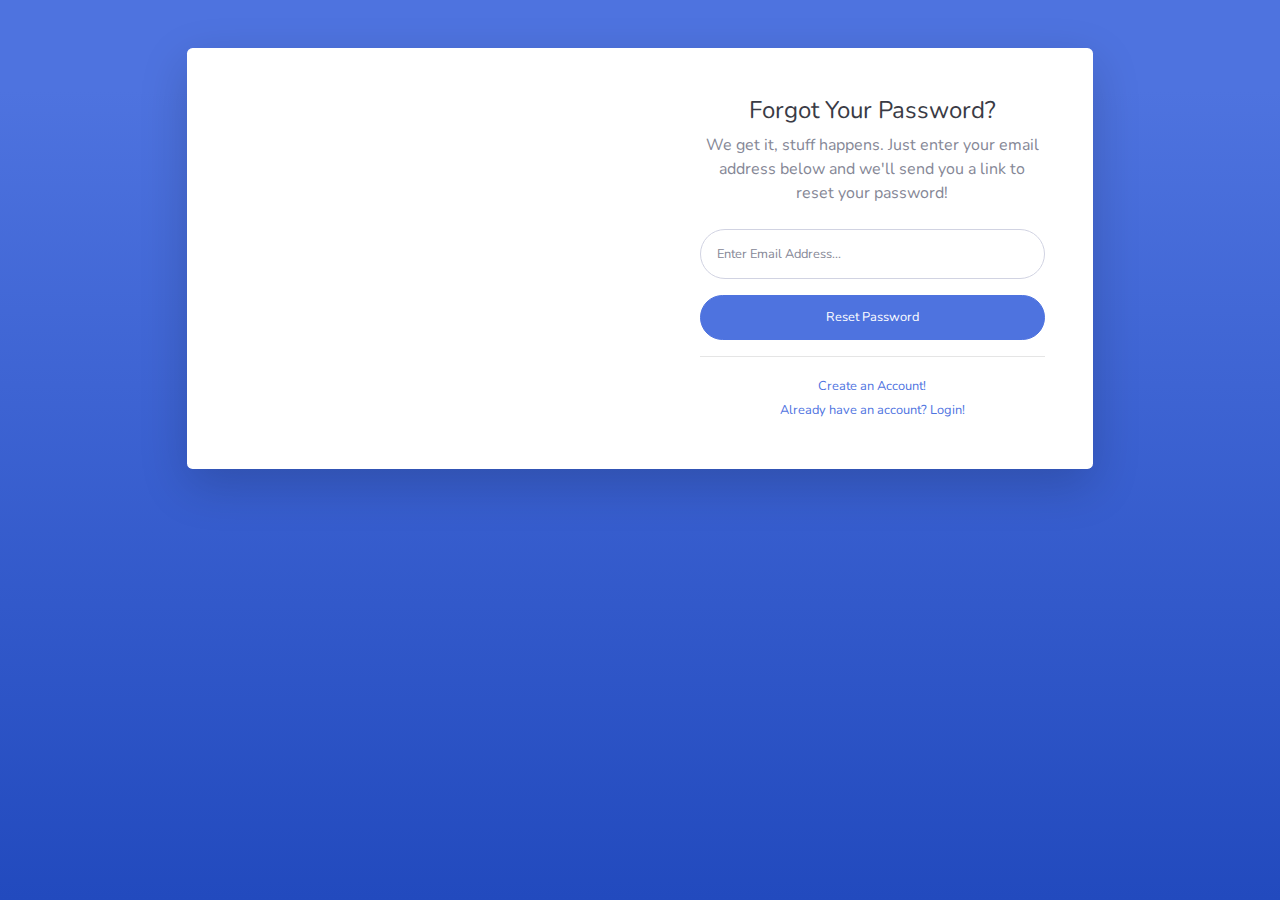
<file: forgot-password.html>
<!DOCTYPE html>
<html lang="en">

<head>

  <meta charset="utf-8">
  <meta http-equiv="X-UA-Compatible" content="IE=edge">
  <meta name="viewport" content="width=device-width, initial-scale=1, shrink-to-fit=no">
  <meta name="description" content="">
  <meta name="author" content="">

  <title>Inicio - Forgot Password</title>

  <!-- Custom fonts for this template-->
  <link href="vendor/fontawesome-free/css/all.min.css" rel="stylesheet" type="text/css">
  <link href="https://fonts.googleapis.com/css?family=Nunito:200,200i,300,300i,400,400i,600,600i,700,700i,800,800i,900,900i" rel="stylesheet">

  <!-- Custom styles for this template-->
  <link href="css/sb-admin-2.min.css" rel="stylesheet">

</head>


<body class="bg-gradient-primary">
  <div class="container">

    <!-- Outer Row -->
    <div class="row justify-content-center">

      <div class="col-xl-10 col-lg-12 col-md-9">

        <div class="card o-hidden border-0 shadow-lg my-5">
          <div class="card-body p-0">
            <!-- Nested Row within Card Body -->
            <div class="row">
              <div class="col-lg-6 d-none d-lg-block bg-password-image"></div>
              <div class="col-lg-6">
                <div class="p-5">
                  <div class="text-center">
                    <h1 class="h4 text-gray-900 mb-2">Forgot Your Password?</h1>
                    <p class="mb-4">We get it, stuff happens. Just enter your email address below and we'll send you a link to reset your password!</p>
                  </div>
                  <form class="user">
                    <div class="form-group">
                      <input type="email" class="form-control form-control-user" id="exampleInputEmail" aria-describedby="emailHelp" placeholder="Enter Email Address...">
                    </div>
                    <a href="login.html" class="btn btn-primary btn-user btn-block">
                      Reset Password
                    </a>
                  </form>
                  <hr>
                  <div class="text-center">
                    <a class="small" href="register.html">Create an Account!</a>
                  </div>
                  <div class="text-center">
                    <a class="small" href="login.html">Already have an account? Login!</a>
                  </div>
                </div>
              </div>
            </div>
          </div>
        </div>

      </div>

    </div>

  </div>

  <!-- Bootstrap core JavaScript-->
  <script src="vendor/jquery/jquery.min.js"></script>
  <script src="vendor/bootstrap/js/bootstrap.bundle.min.js"></script>

  <!-- Core plugin JavaScript-->
  <script src="vendor/jquery-easing/jquery.easing.min.js"></script>

  <!-- Custom scripts for all pages-->
  <script src="js/sb-admin-2.min.js"></script>

</body>

</html>
</file>
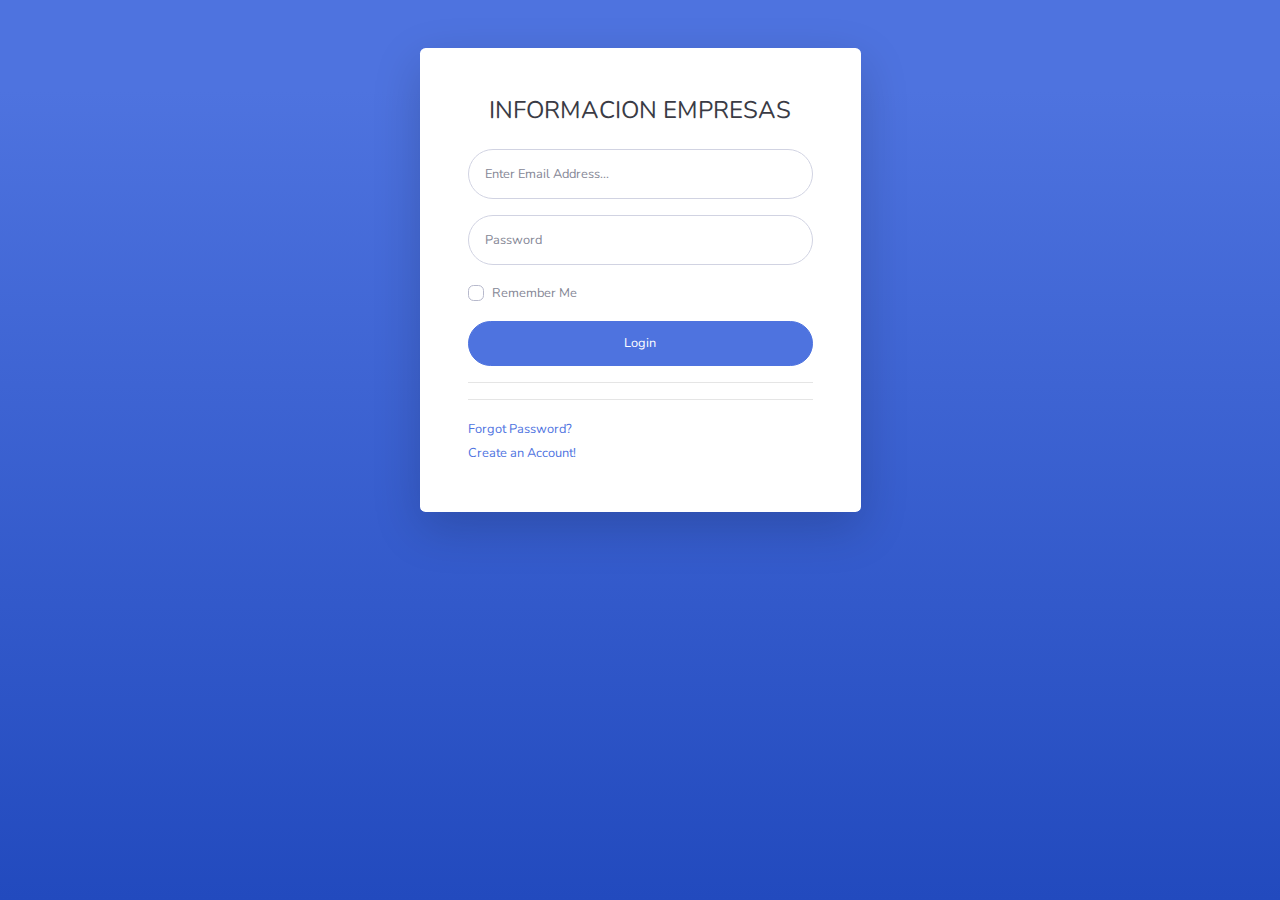
<file: login.html>
<!DOCTYPE html>
<html lang="en">

<head>

  <meta charset="utf-8">
  <meta http-equiv="X-UA-Compatible" content="IE=edge">
  <meta name="viewport" content="width=device-width, initial-scale=1, shrink-to-fit=no">
  <meta name="description" content="">
  <meta name="author" content="">

  <title>SB Admin 2 - Login</title>

  <!-- Custom fonts for this template-->
  <link href="vendor/fontawesome-free/css/all.min.css" rel="stylesheet" type="text/css">
  <link href="https://fonts.googleapis.com/css?family=Nunito:200,200i,300,300i,400,400i,600,600i,700,700i,800,800i,900,900i" rel="stylesheet">

  <!-- Custom styles for this template-->
  <link href="css/sb-admin-2.min.css" rel="stylesheet">

</head>

<body class="bg-gradient-primary">

  <div class="container">

    <!-- Outer Row -->
    <div class="row justify-content-center">

      <div class="col-xl-5 col-lg-10 col-md-5">

        <div class="card o-hidden border-0 shadow-lg my-5">
          <div class="card-body p-0">
            <!-- Nested Row within Card Body -->
            <div class="row">
             
              <div class="col-lg-12">
                <div class="p-5">
                  <div class="text-center">
                    <h1 class="h4 text-gray-900 mb-4">INFORMACION EMPRESAS</h1>
                  </div>
                  <form class="user">
                    <div class="form-group">
                      <input type="email" class="form-control form-control-user" id="exampleInputEmail" aria-describedby="emailHelp" placeholder="Enter Email Address...">
                    </div>
                    <div class="form-group">
                      <input type="password" class="form-control form-control-user" id="exampleInputPassword" placeholder="Password">
                    </div>
                    <div class="form-group">
                      <div class="custom-control custom-checkbox small">
                        <input type="checkbox" class="custom-control-input" id="customCheck">
                        <label class="custom-control-label" for="customCheck">Remember Me</label>
                      </div>
                    </div>
                    <a href="index.html" class="btn btn-primary btn-user btn-block">
                      Login
                    </a>
                    <hr>
                    
                  </form>
                  <hr>
                  <div class="text-left">
                    <a class="small" href="forgot-password.html">Forgot Password?</a>
                    <div class="text-rigth">
                      <a class="small" href="register.html">Create an Account!</a>
                    </div>
                  </div>
                  
                  
                </div>
              </div><!---->
            
          </div>
        </div>

      </div>

    </div>

  </div>

  <!-- Bootstrap core JavaScript-->
  <script src="vendor/jquery/jquery.min.js"></script>
  <script src="vendor/bootstrap/js/bootstrap.bundle.min.js"></script>

  <!-- Core plugin JavaScript-->
  <script src="vendor/jquery-easing/jquery.easing.min.js"></script>

  <!-- Custom scripts for all pages-->
  <script src="js/sb-admin-2.min.js"></script>

</body>

</html>
</file>
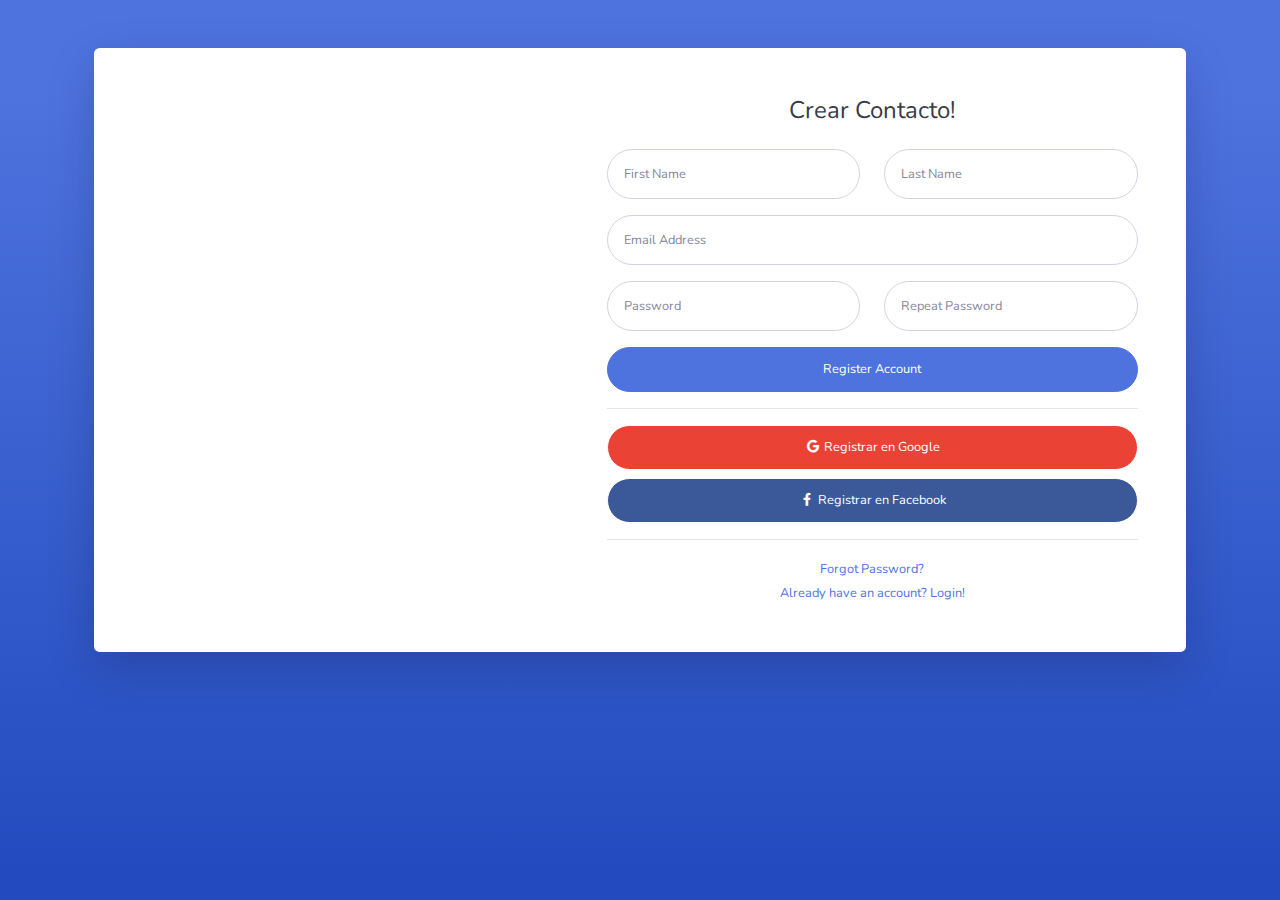
<file: register.html>
<!DOCTYPE html>
<html lang="en">

<head>

  <meta charset="utf-8">
  <meta http-equiv="X-UA-Compatible" content="IE=edge">
  <meta name="viewport" content="width=device-width, initial-scale=1, shrink-to-fit=no">
  <meta name="description" content="">
  <meta name="author" content="">

  <title>Inicio</title>

  <!-- Custom fonts for this template-->
  <link href="vendor/fontawesome-free/css/all.min.css" rel="stylesheet" type="text/css">
  <link href="https://fonts.googleapis.com/css?family=Nunito:200,200i,300,300i,400,400i,600,600i,700,700i,800,800i,900,900i" rel="stylesheet">

  <!-- Custom styles for this template-->
  <link href="css/sb-admin-2.min.css" rel="stylesheet">

</head>

<body class="bg-gradient-primary">

  <div class="container">

    <div class="card o-hidden border-0 shadow-lg my-5">
      <div class="card-body p-0">
        <!-- Nested Row within Card Body -->
        <div class="row">
          <div class="col-lg-5 d-none d-lg-block bg-register-image"></div>
          <div class="col-lg-7">
            <div class="p-5">
              <div class="text-center">
                <h1 class="h4 text-gray-900 mb-4">Crear Contacto!</h1>
              </div>
              <form class="user">
                <div class="form-group row">
                  <div class="col-sm-6 mb-3 mb-sm-0">
                    <input type="text" class="form-control form-control-user" id="exampleFirstName" placeholder="First Name">
                  </div>
                  <div class="col-sm-6">
                    <input type="text" class="form-control form-control-user" id="exampleLastName" placeholder="Last Name">
                  </div>
                </div>
                <div class="form-group">
                  <input type="email" class="form-control form-control-user" id="exampleInputEmail" placeholder="Email Address">
                </div>
                <div class="form-group row">
                  <div class="col-sm-6 mb-3 mb-sm-0">
                    <input type="password" class="form-control form-control-user" id="exampleInputPassword" placeholder="Password">
                  </div>
                  <div class="col-sm-6">
                    <input type="password" class="form-control form-control-user" id="exampleRepeatPassword" placeholder="Repeat Password">
                  </div>
                </div>
                <a href="login.html" class="btn btn-primary btn-user btn-block">
                  Register Account
                </a>
                <hr>
                <a href="index.html" class="btn btn-google btn-user btn-block">
                  <i class="fab fa-google fa-fw"></i> Registrar en Google
                </a>
                <a href="index.html" class="btn btn-facebook btn-user btn-block">
                  <i class="fab fa-facebook-f fa-fw"></i> Registrar en Facebook
                </a>
              </form>
              <hr>
              <div class="text-center">
                <a class="small" href="forgot-password.html">Forgot Password?</a>
              </div>
              <div class="text-center">
                <a class="small" href="login.html">Already have an account? Login!</a>
              </div>
            </div>
          </div>
        </div>
      </div>
    </div>

  </div>

  <!-- Bootstrap core JavaScript-->
  <script src="vendor/jquery/jquery.min.js"></script>
  <script src="vendor/bootstrap/js/bootstrap.bundle.min.js"></script>

  <!-- Core plugin JavaScript-->
  <script src="vendor/jquery-easing/jquery.easing.min.js"></script>

  <!-- Custom scripts for all pages-->
  <script src="js/sb-admin-2.min.js"></script>

</body>

</html>
</file>
